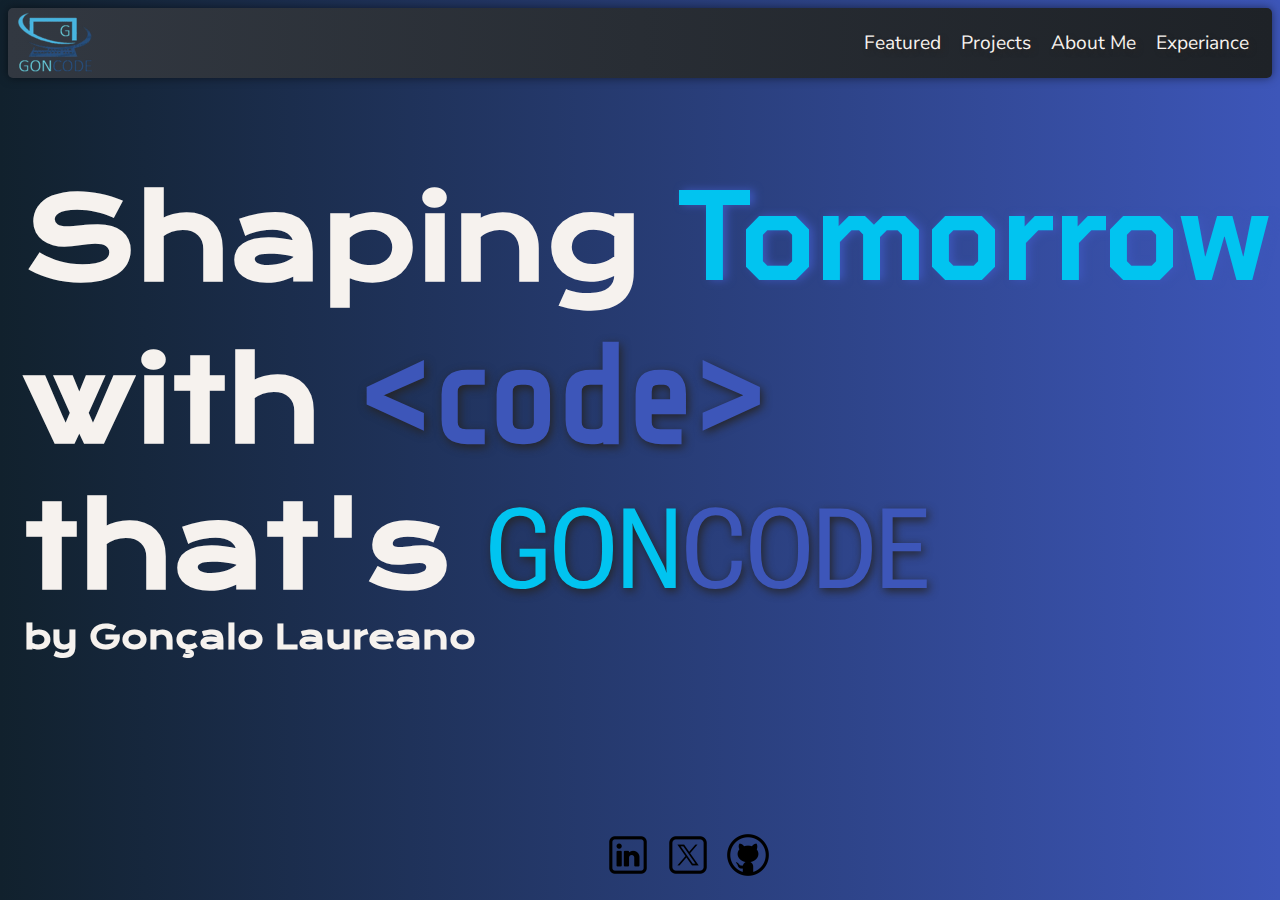
<file: index.html>
<!DOCTYPE html>
<html lang="en" class="backgroundmain">
<head>
    <meta charset="UTF-8">
    <meta name="viewport" content="width=device-width, initial-scale=1.0">
    <link rel="stylesheet" href="./css/main.css">
    <title>Main</title>
</head>
<body>
<header>
  <div class="container">
    <div class="navbar">
      <h2><img src="./images/Logo.png" alt="Error" class="logo"></h2>
        <ul class="menu">
          <li><a rel="stylesheet" href="https://gllp2.github.io/goncalolaureano/featured.html">Featured</a></li>
          <li><a rel="stylesheet" href="https://gllp2.github.io/goncalolaureano/projects.html">Projects</a></li>
          <li><a rel="stylesheet" href="https://gllp2.github.io/goncalolaureano/aboutme.html">About Me</a></li>
          <li><a rel="stylesheet" href="https://gllp2.github.io/goncalolaureano/workeducation.html">Experiance</a></li>
        </ul>
    </div>
  </div>
</header>
<main>
  <div class="wholeslogan">
  <h1 class="slogan"><span>Shaping <span class="tomrow">Tomorrow</span> <br>with <span class="code">&lt;code&gt;</span><br>that's <span class="gontext">GON</span><span class="codegon">CODE</span><br><span class="by">by Gonçalo Laureano</span></h1></span>
  </div>
  </main>
<footer>
  <ul class="socials">
    <li class="bullets"><a href="https://www.linkedin.com/in/gon%C3%A7alo-laureano-a8b747340/" target="_blank"><img src="./images/in.png" alt="linkedinerror" class="linkedin"></a></li <li class="bullets"><a href="https://x.com/Gllp2XD" target="_blank"><img src="./images/x.png" alt="xerror" class="x"></a></li>
    <li class="bullets"><a href="https://github.com/Gllp2" target="_blank"><img src="./images/git.png" alt="githuberror" class="github"></a></li>
  </ul>
</footer>
</body>
</html>
</file>
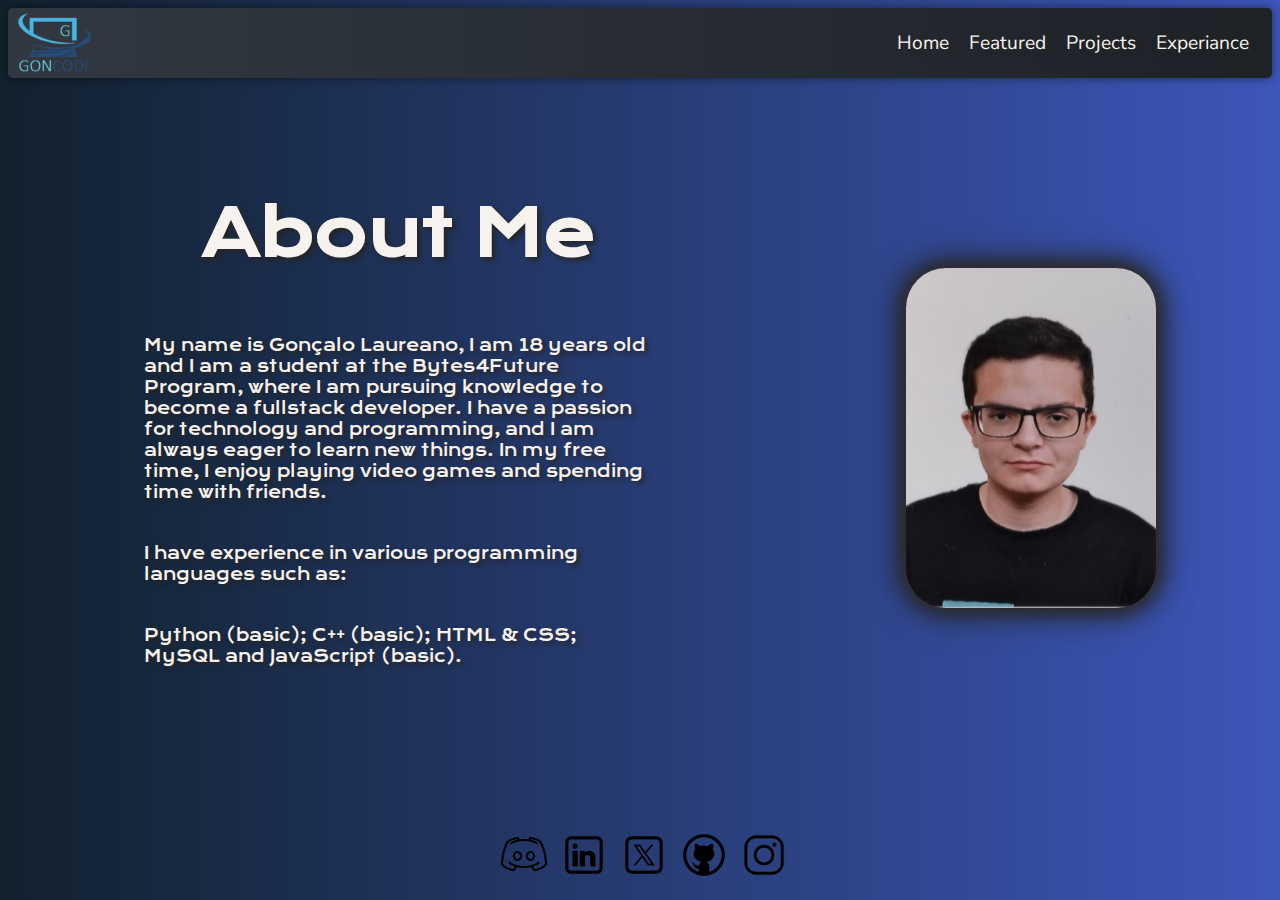
<file: aboutme.html>
<!DOCTYPE html>
<html lang="en" class="backgroundmain">
<head>
    <meta charset="UTF-8">
    <meta name="viewport" content="width=device-width, initial-scale=1.0">
    <link rel="stylesheet" href="./css/aboutme.css">
    <title>Main</title>
</head>
<body>
<header>
  <div class="container">
    <div class="navbar">
      <h2><img src="./images/Logo.png" alt="Error" class="logo"></h2>
        <ul class="menu">
          <li><a rel="stylesheet" href="https://gllp2.github.io/goncalolaureano/index.html">Home</a></li>
          <li><a rel="stylesheet" href="https://gllp2.github.io/goncalolaureano/featured.html">Featured</a></li>
          <li><a rel="stylesheet" href="https://gllp2.github.io/goncalolaureano/projects.html">Projects</a></li>
          <li><a rel="stylesheet" href="https://gllp2.github.io/goncalolaureano/workeducation.html">Experiance</a></li>
        </ul>
    </div>
  </div>
</header>
<main>
  <section class="about">
    <div class="me">
        <h1 class="aboutme">About Me</h1>
        <p class="pabt">My name is Gonçalo Laureano, I am 18 years old and I am a student at the Bytes4Future Program, where I am pursuing knowledge to become a fullstack developer. I have a passion for technology and programming, and I am always eager to learn new things. In my free time, I enjoy playing video games and spending time with friends.</p>
        <p class="pabt">I have experience in various programming languages such as:</p>
        <p class="pabt">Python (basic); C++ (basic); HTML & CSS; MySQL and JavaScript (basic).</p>
        <p class="pabt"><!--I am currently looking for internship opportunities to further enhance my skills and gain real-world experience in the tech industry.--></p>
    </div>
    <div class="imgcontainer">
      <img src="./images/me.png" alt="error" class="img">
      </div>

  </section>
  </main>
<footer>
  <ul class="socials">
    <li class="bullets"><a href="https://discordapp.com/users/831517204637548544" target="_blank"><img src="./images/disc.png" alt="discorderror" class="discord"></a></li>
    <li class="bullets"><a href="https://www.linkedin.com/in/gon%C3%A7alo-laureano-a8b747340/" target="_blank"><img src="./images/in.png" alt="linkedinerror" class="linkedin"></a></li>
    <li class="bullets"><a href="https://x.com/Gllp2XD" target="_blank"><img src="./images/x.png" alt="xerror" class="x"></a></li>
    <li class="bullets"><a href="https://github.com/Gllp2" target="_blank"><img src="./images/git.png" alt="githuberror" class="github"></a></li>
    <li class="bullets"><a href="https://www.instagram.com/gon_laureano/" target="_blank"><img src="./images/ig.png" alt="igerror" class="instagram"></a></li>
  </ul>
</footer>
</body>
</html>
</file>
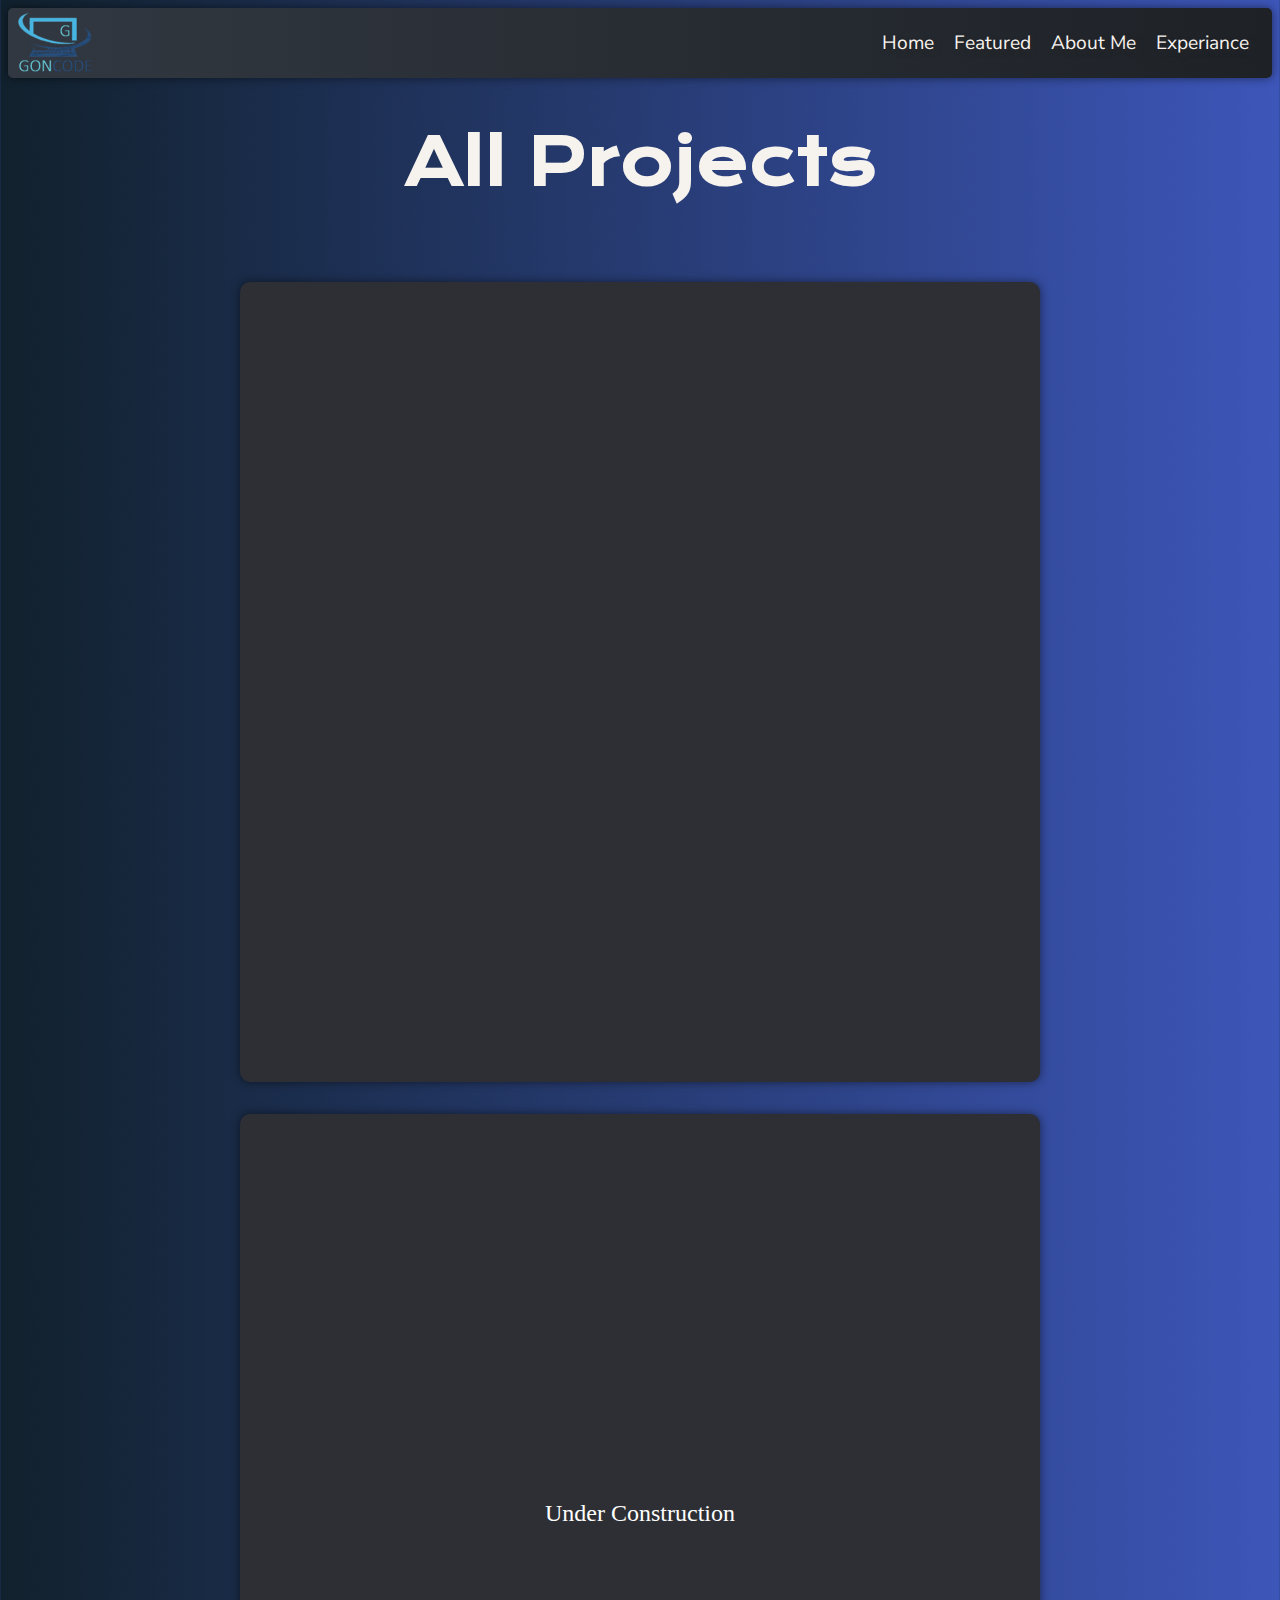
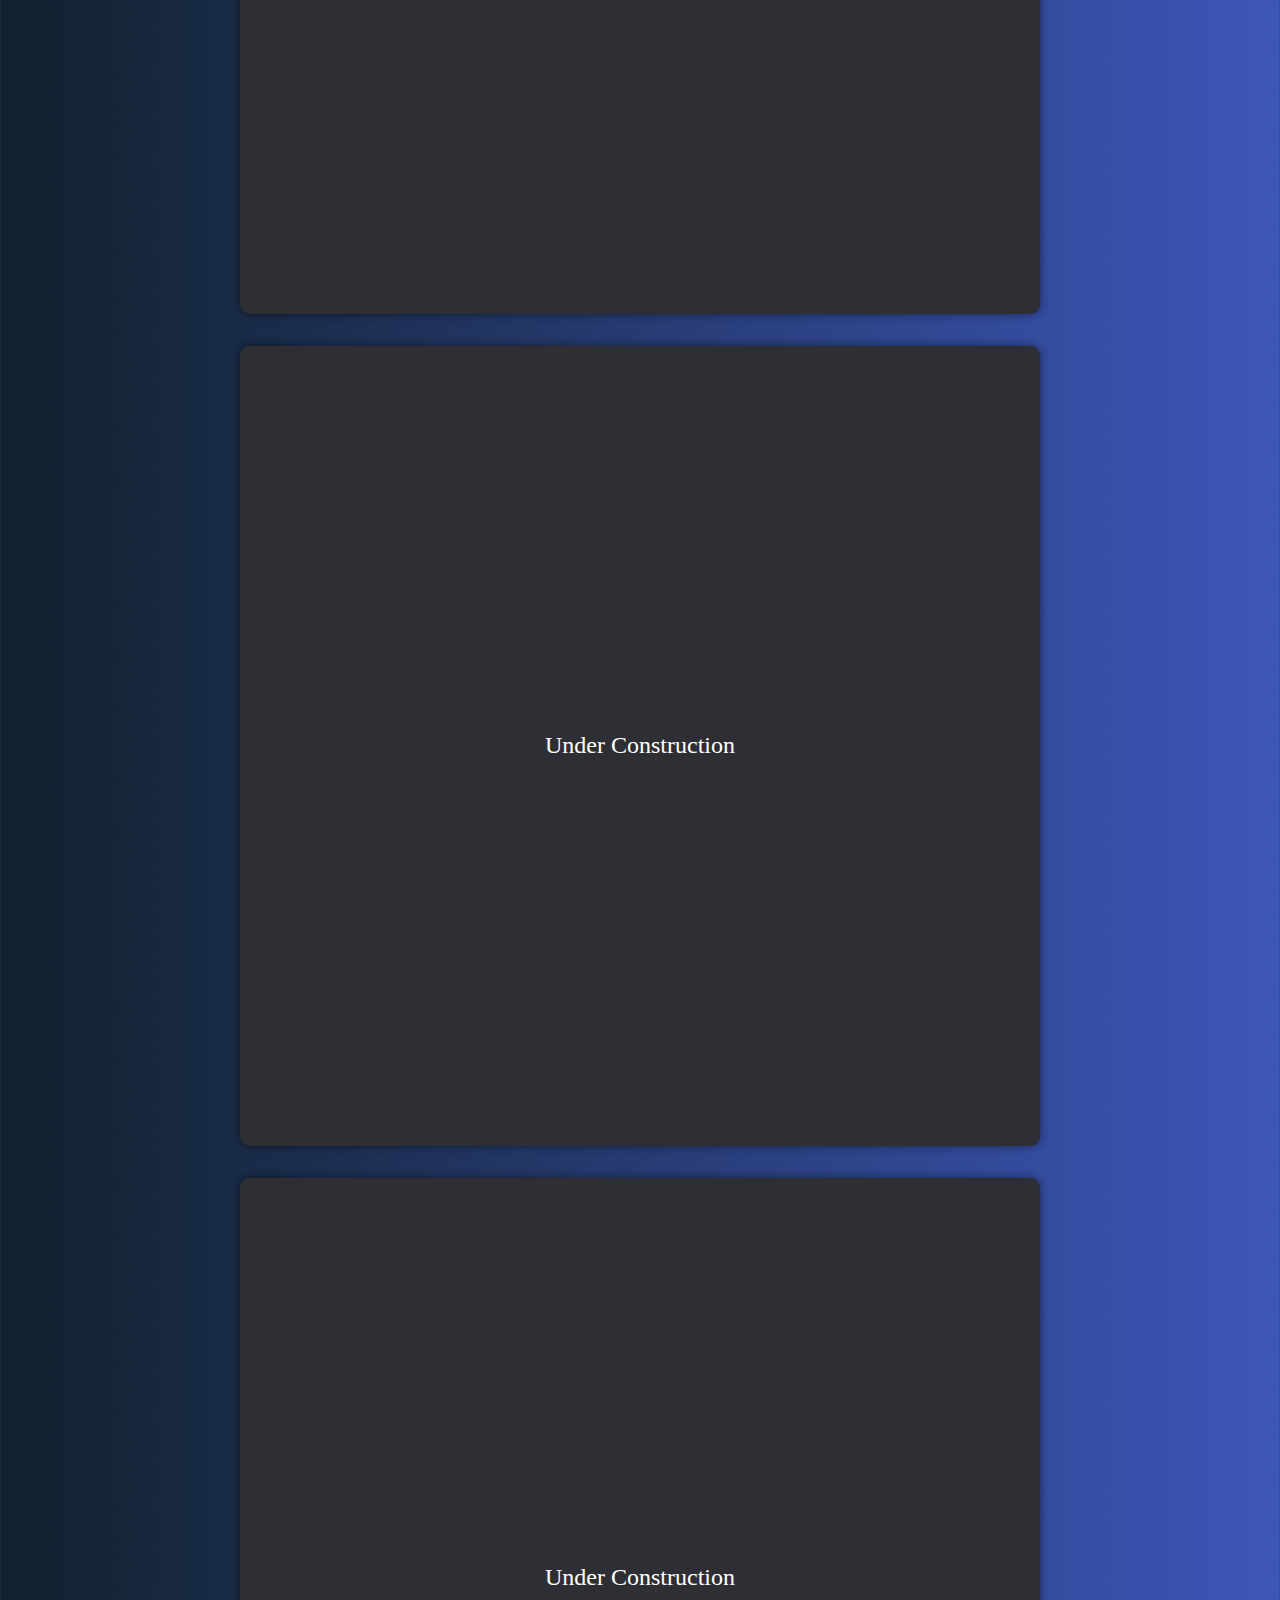
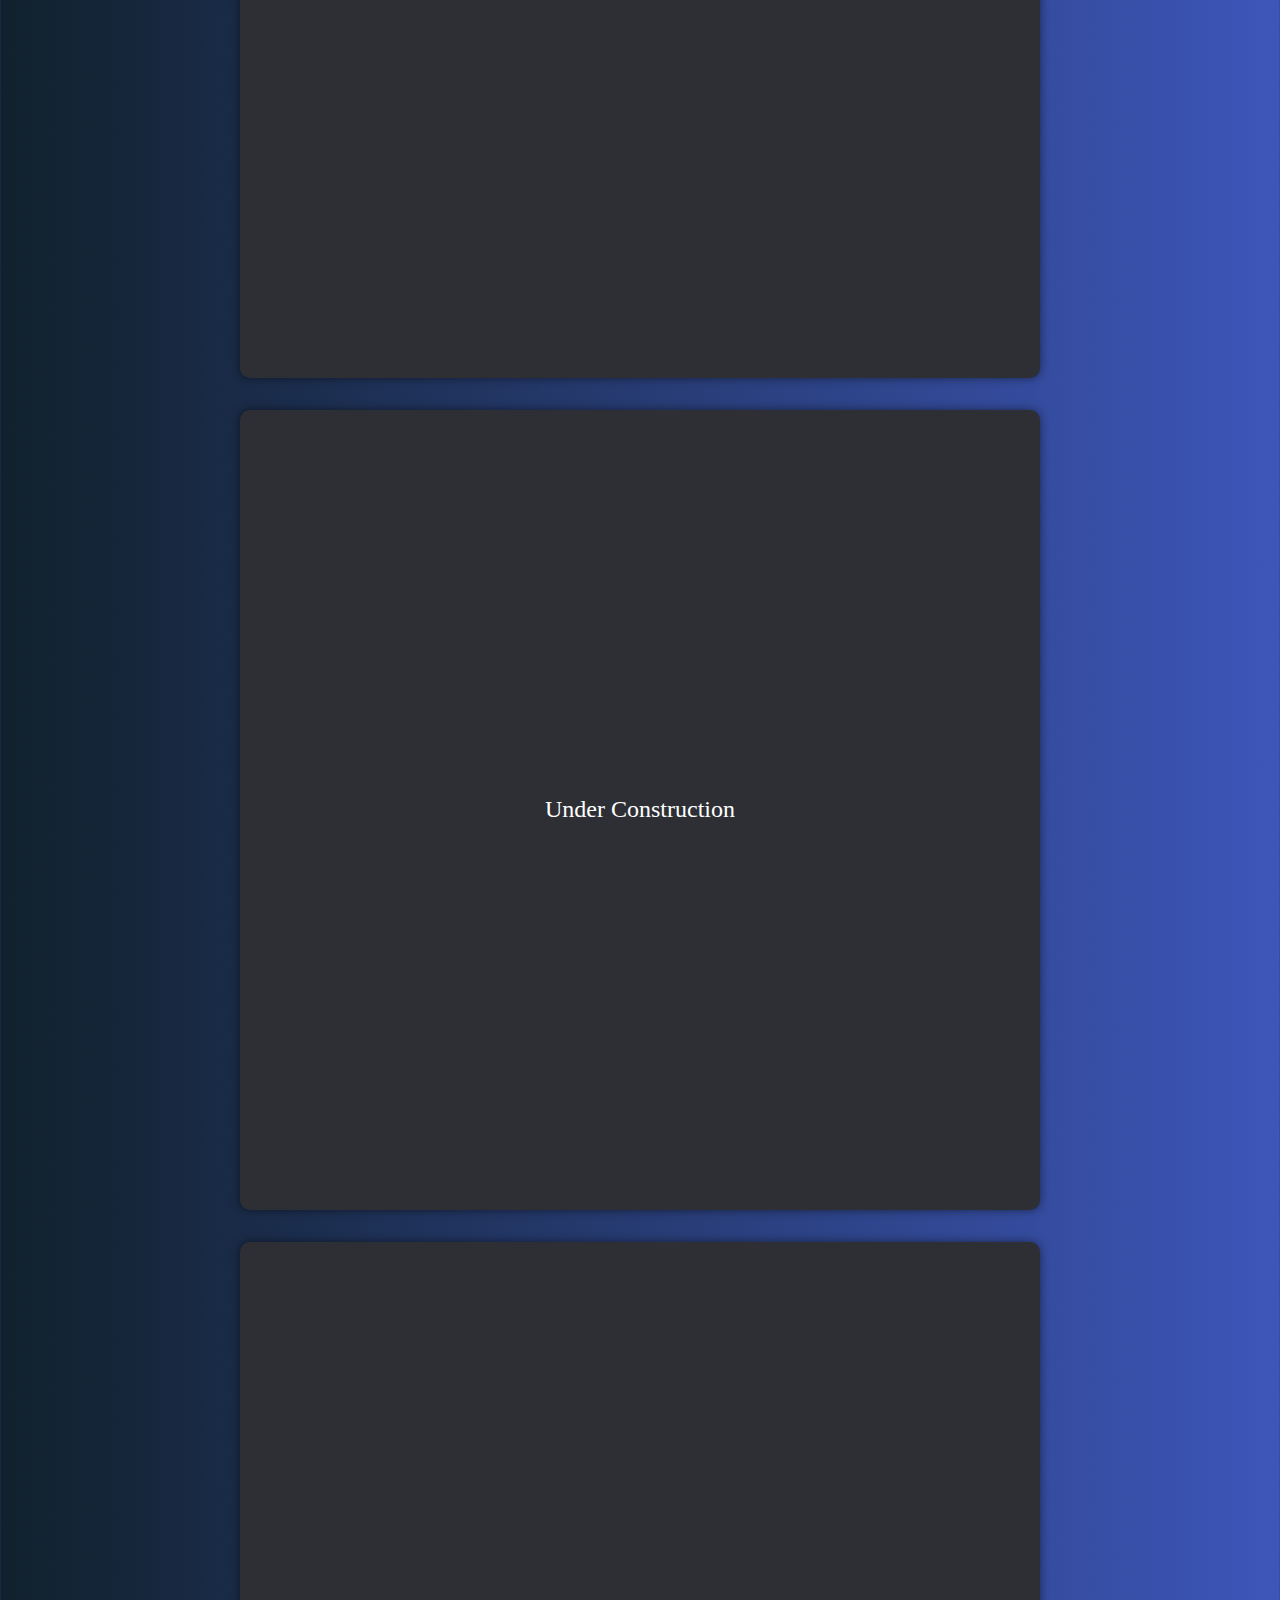
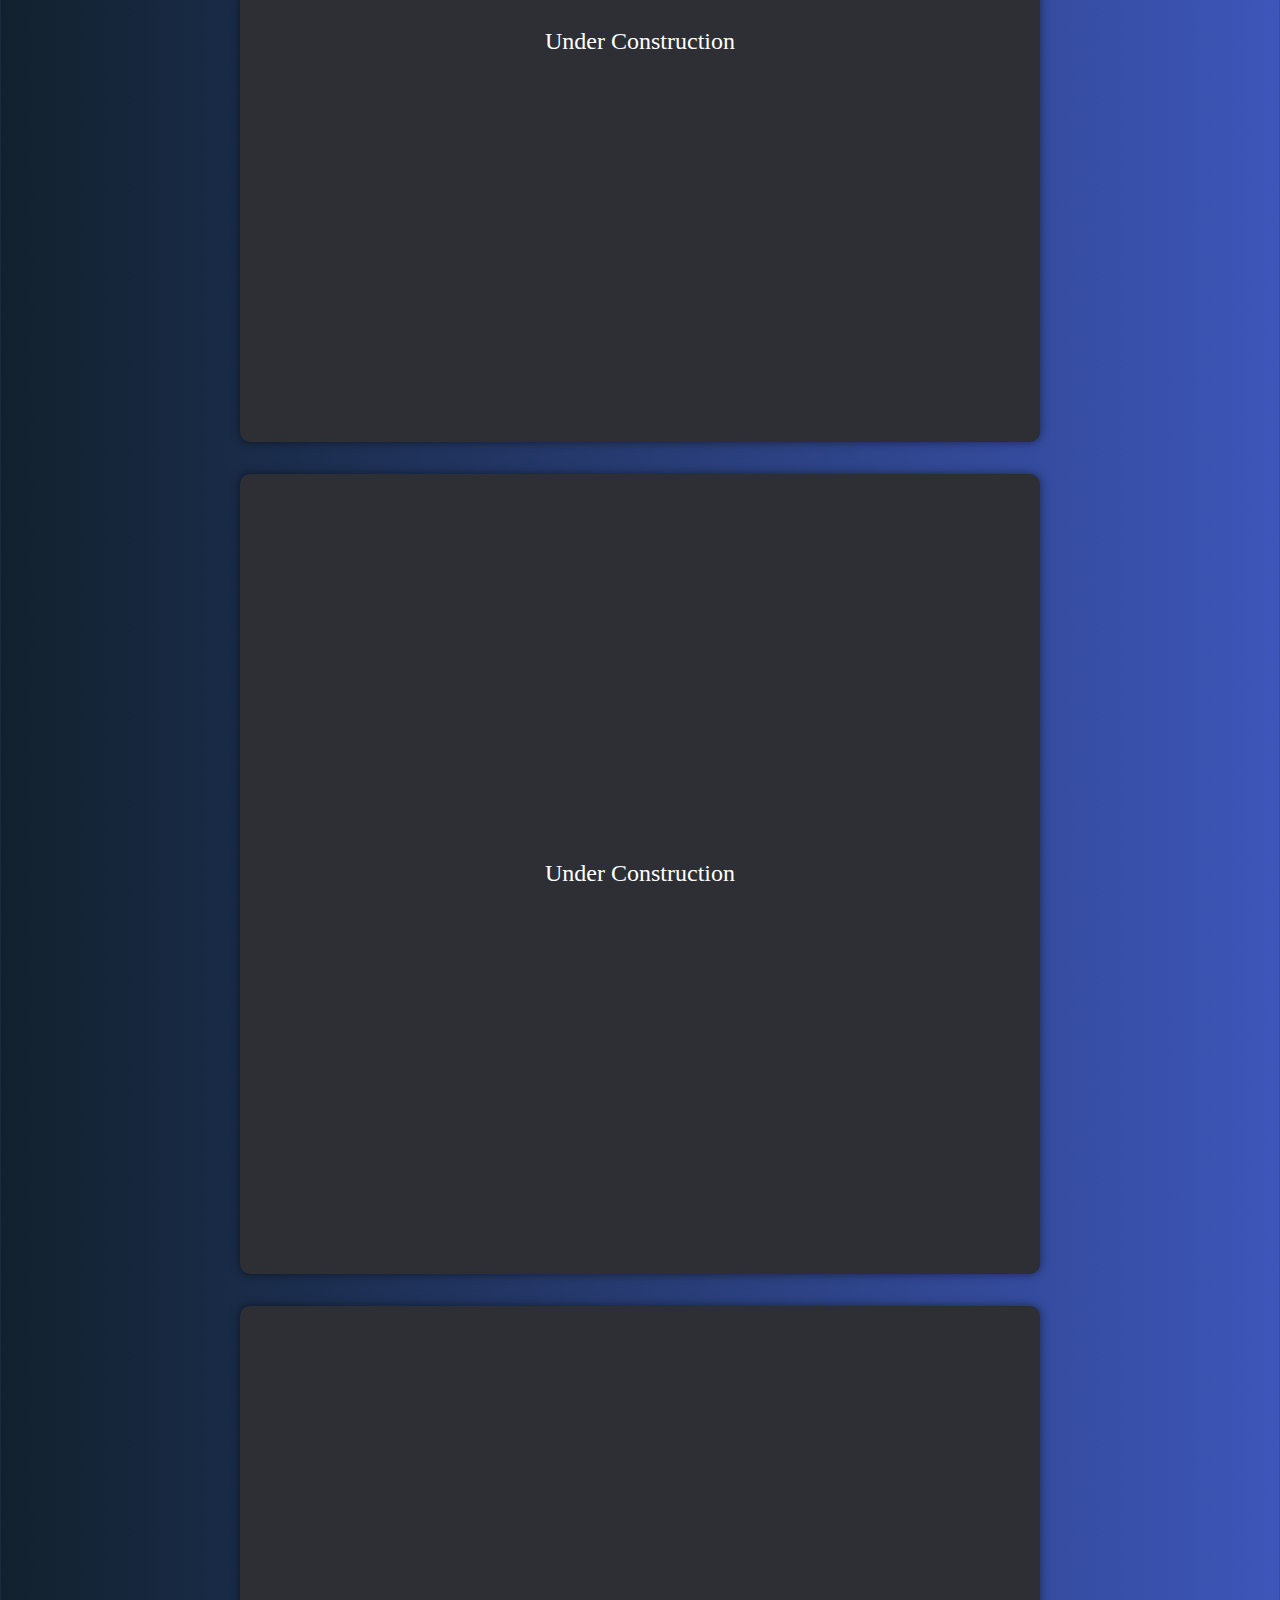
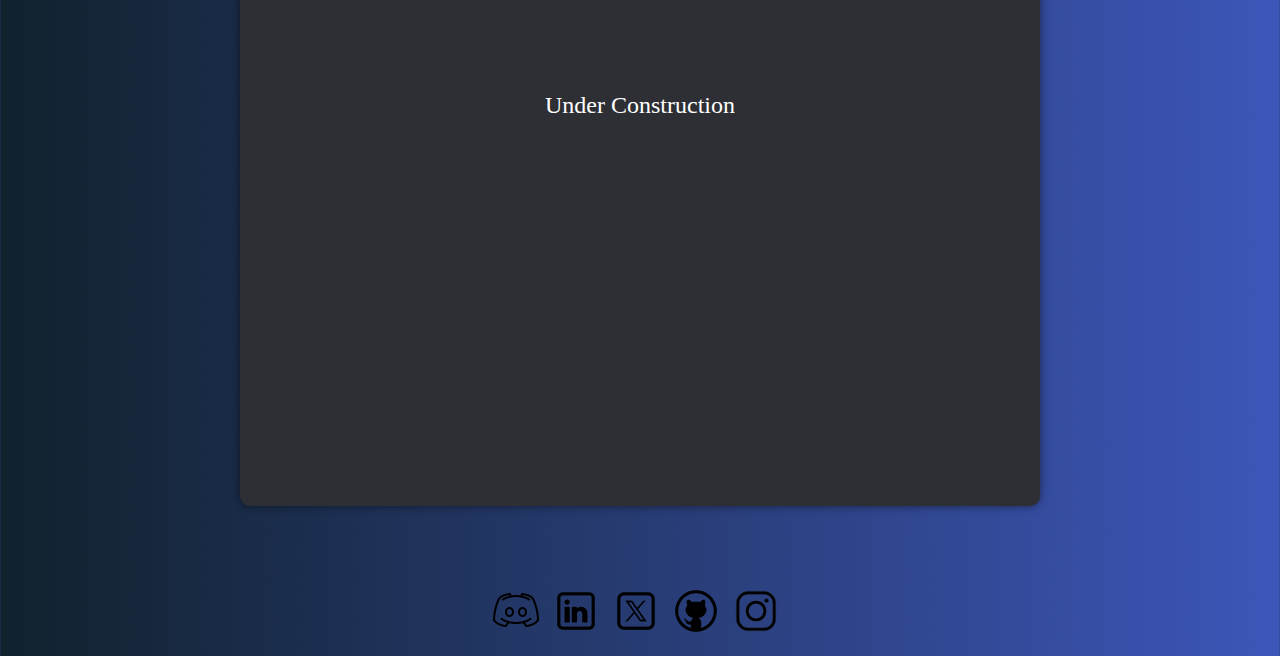
<file: projects.html>
<!DOCTYPE html>
<html lang="en" class="backgroundmain">
<head>
    <meta charset="UTF-8">
    <meta name="viewport" content="width=device-width, initial-scale=1.0">
    <link rel="stylesheet" href="./css/projects.css">
    <title>Projects</title>
</head>
<body>
<header>
  <div class="container">
    <div class="navbar">
      <h2><img src="./images/Logo.png" alt="Error" class="logo"></h2>
        <ul class="menu">
          <li><a rel="stylesheet" href="https://gllp2.github.io/goncalolaureano/index.html">Home</a></li>
          <li><a rel="stylesheet" href="https://gllp2.github.io/goncalolaureano/featured.html">Featured</a></li>
          <li><a rel="stylesheet" href="https://gllp2.github.io/goncalolaureano/aboutme.html">About Me</a></li>
          <li><a rel="stylesheet" href="https://gllp2.github.io/goncalolaureano/workeducation.html">Experiance</a></li>
        </ul>
    </div>
  </div>
</header>
  <main>
    <h1 class="title">All Projects</h1>
        <article>
            <section class="iframes">
              <div class="boxiframe"><iframe src="https://gllp2.github.io/pap/language.html" class="iframeone" ></iframe></div>
                <div class="boxiframe">Under Construction</div>
                <div class="boxiframe">Under Construction</div>
                <div class="boxiframe">Under Construction</div>
                <div class="boxiframe">Under Construction</div>
                <div class="boxiframe">Under Construction</div>
                <div class="boxiframe">Under Construction</div>
                <div class="boxiframe">Under Construction</div>
              </section>
        </article>
  </main>
<footer>
  <ul class="socials">
    <li class="bullets"><a href="https://discordapp.com/users/831517204637548544" target="_blank"><img src="./images/disc.png" alt="discorderror" class="discord"></a></li>
    <li class="bullets"><a href="https://www.linkedin.com/in/gon%C3%A7alo-laureano-a8b747340/" target="_blank"><img src="./images/in.png" alt="linkedinerror" class="linkedin"></a></li>
    <li class="bullets"><a href="https://x.com/Gllp2XD" target="_blank"><img src="./images/x.png" alt="xerror" class="x"></a></li>
    <li class="bullets"><a href="https://github.com/Gllp2" target="_blank"><img src="./images/git.png" alt="githuberror" class="github"></a></li>
    <li class="bullets"><a href="https://www.instagram.com/gon_laureano/" target="_blank"><img src="./images/ig.png" alt="igerror" class="instagram"></a></li>
  </ul>
</footer>
</body>
</html>
</file>
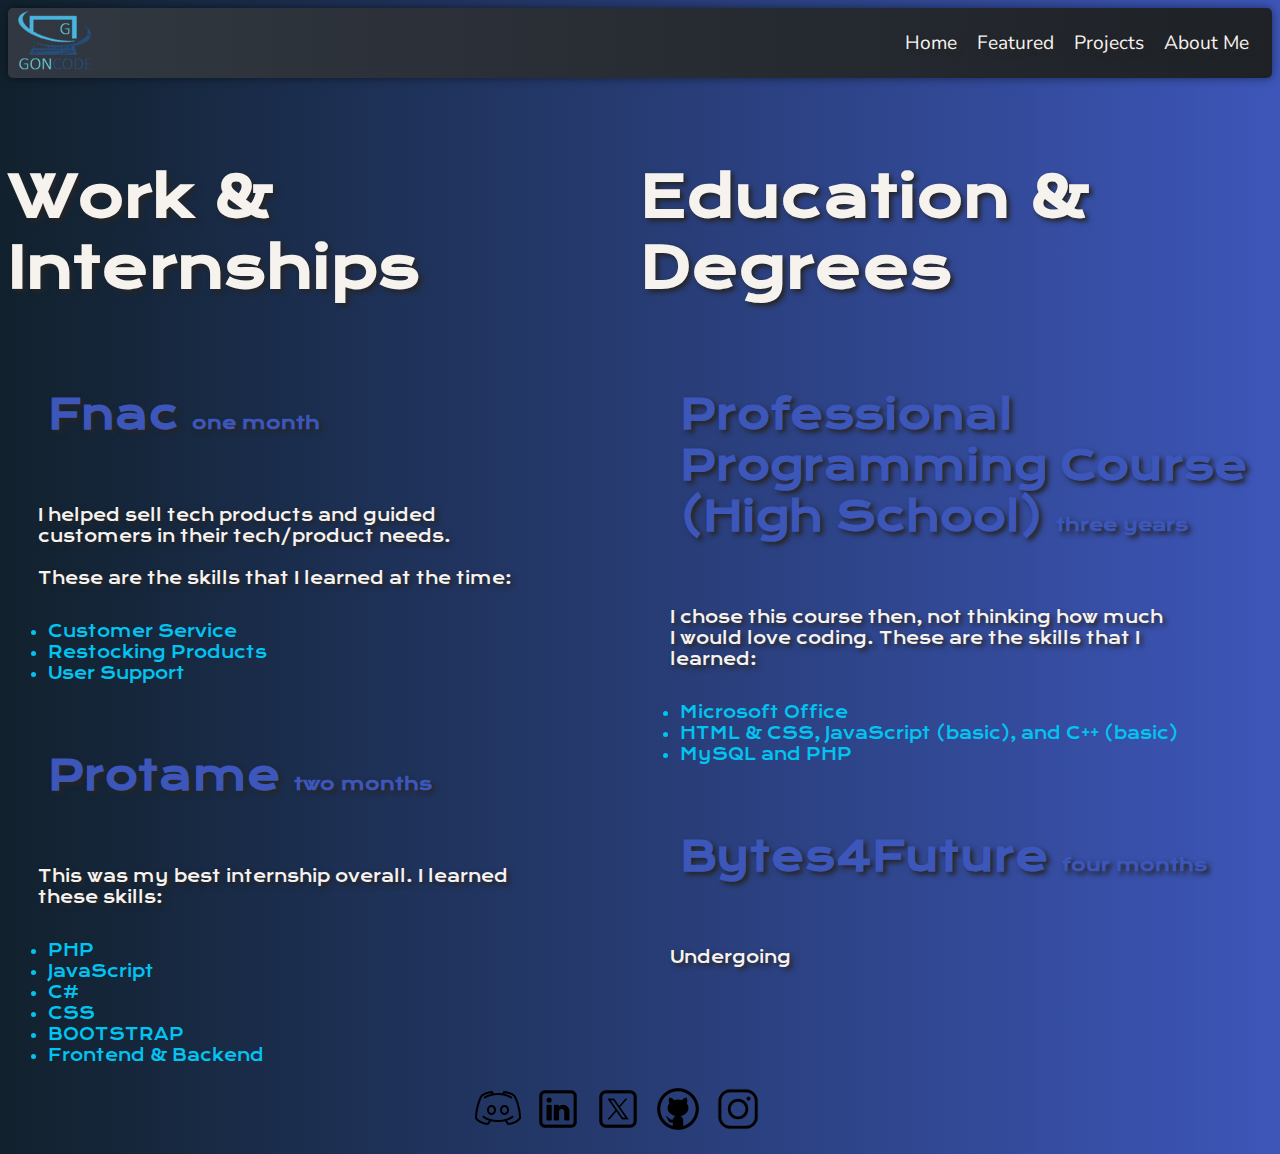
<file: workeducation.html>
<!DOCTYPE html>
<html lang="en" class="backgroundmain">
<head>
    <meta charset="UTF-8">
    <meta name="viewport" content="width=device-width, initial-scale=1.0">
    <link rel="stylesheet" href="./css/workeducation.css">
    <title>Experiance</title>
</head>
<body>
<header>
  <div class="container">
    <div class="navbar">
      <h2><img src="./images/Logo.png" alt="Error" class="logo"></h2>
        <ul>
          <li><a rel="stylesheet" href="https://gllp2.github.io/goncalolaureano/index.html">Home</a></li>
          <li><a rel="stylesheet" href="https://gllp2.github.io/goncalolaureano/featured.html">Featured</a></li>
          <li><a rel="stylesheet" href="https://gllp2.github.io/goncalolaureano/projects.html">Projects</a></li>
          <li><a rel="stylesheet" href="https://gllp2.github.io/goncalolaureano/aboutme.html">About Me</a></li>
        </ul>
    </div>
  </div>
</header>
  <main>


  <section class="xp">
    <div class="left">
      <h1>Work & Internships</h1>
      <ul>
      <li><h2><span>Fnac <span class="dates">one month</span></span></h2></li>
      </ul>
      <p>I helped sell tech products and guided customers in their tech/product needs. <br><br> These are the skills that I learned at the time:</p>
      <ul>
        <li class="skills">Customer Service</li>
        <li class="skills">Restocking Products</li>
        <li class="skills">User Support</li>
      </ul>
      <ul>
      <li><h2><span>Protame <span class="dates">two months</span></span></h2></li>
        </ul>
        <p>This was my best internship overall. I learned these skills:</p>
        <ul>
          <li class="skills">PHP</li>
          <li class="skills">JavaScript</li>
          <li class="skills">C#</li>
          <li class="skills">CSS</li>
          <li class="skills">BOOTSTRAP</li>
          <li class="skills">Frontend & Backend</li>
        </ul>
    </div>
    <div class="right">
      <h1>Education & Degrees</h1>
      <ul>
      <li><h2><span>Professional Programming Course (High School) <span class="dates">three years</span></span></h2></li>
      </ul>
      <p>I chose this course then, not thinking how much I would love coding. These are the skills that I learned:</p>
      <ul>
        <li class="skills">Microsoft Office</li>
        <li class="skills">HTML & CSS, JavaScript (basic), and C++ (basic)</li>
        <li class="skills">MySQL and PHP</li>
      </ul>
      <ul>
      <li><h2><span>Bytes4Future <span class="dates">four months</span></span></h2></li>
      </ul>
      <p>Undergoing</p>
    </div>
  </main>


<footer>
  <ul class="socials">
    <li class="bullets"><a href="https://discordapp.com/users/831517204637548544" target="_blank"><img src="./images/disc.png" alt="discorderror" class="discord"></a></li>
    <li class="bullets"><a href="https://www.linkedin.com/in/gon%C3%A7alo-laureano-a8b747340/" target="_blank"><img src="./images/in.png" alt="linkedinerror" class="linkedin"></a></li>
    <li class="bullets"><a href="https://x.com/Gllp2XD" target="_blank"><img src="./images/x.png" alt="xerror" class="x"></a></li>
    <li class="bullets"><a href="https://github.com/Gllp2" target="_blank"><img src="./images/git.png" alt="githuberror" class="github"></a></li>
    <li class="bullets"><a href="https://www.instagram.com/gon_laureano/" target="_blank"><img src="./images/ig.png" alt="igerror" class="instagram"></a></li>
  </ul>
</footer>
</body>
</html>
</file>
<file: css/main.css>
@import url('https://fonts.googleapis.com/css2?family=Roboto+Flex:opsz,wght@8..144,100..1000&display=swap');
@import url('https://fonts.googleapis.com/css2?family=Chakra+Petch:ital,wght@0,300;0,400;0,500;0,600;0,700;1,300;1,400;1,500;1,600;1,700&display=swap');
@import url('https://fonts.googleapis.com/css2?family=Nunito+Sans:ital,opsz,wght@0,6..12,200..1000;1,6..12,200..1000&display=swap');
@import url('https://fonts.googleapis.com/css2?family=Krona+One&display=swap');
@import url('https://fonts.googleapis.com/css2?family=Share+Tech&display=swap');
:root {
    --background-color: #11212d;
    --header-color: #323841;
    --text-color: #F6f2EE;
    --text-tmr-color: #01C4F0;
    --text-code-color: #3D56B9;
    --hover-color: #Cacbcd;
}


html {
  background-image: linear-gradient(to right,#11212d, #3D56B9);
}

a {
  text-decoration: none;
}

.container {
  background-image: linear-gradient(to right,#323841, #1e2227);
  font-size: 1.2rem;
  font-family: "Nunito Sans", sans-serif;
  height: 70px;
  box-shadow: 0 0 10px rgba(0, 0, 0, 0.5);
  border-radius: 5px;
}

.navbar {
  display: flex;
  align-items: center;
  height: 100%;
  width: 99%;
}

.logo {
  margin-top: 6px;
  margin-left: 10px;
}

.navbar ul {
  display: flex;
  color: var(--text-color);
}

.container .navbar {
  justify-content: space-between;
}

.navbar ul li {
  list-style-type: none;
}

.container .navbar ul li {
  margin:10px;
}

.navbar a {
  color: var(--text-color);
  text-shadow: 3px 3px 5px #262525;
}

.navbar a:hover {
  color: var(--hover-color);
}

.slogan {
    font-family: "Krona One", sans-serif;
    font-size: 7rem;
    color: var(--text-color);
    display: flex;
    justify-content:left;
    align-items:center;
    margin-left: 1rem;
}
.tomrow {
    font-family: "Chakra Petch", sans-serif;
    font-size: 8rem;
    color: var(--text-tmr-color);
    text-shadow: #3D56B9 4px 0 8px;
}

.code {
    font-family: "Share Tech", sans-serif;
    font-size: 8.7rem;
    color: var(--text-code-color);
    text-shadow: 2px 3px 10px #262525;
}

.gontext {
  color: var(--text-tmr-color);
  font-family: "Roboto Flex", sans-serif;
  font-weight: 500;
  text-shadow: 2px 3px 10px #262525;
}

.codegon {
  color: var(--text-code-color);
  font-family: "Roboto Flex", sans-serif;
  font-weight: 500;
  text-shadow: 2px 3px 10px #262525;
}

.by {
  color: var(--text-color);
  font-family: "krona One", sans-serif;
  font-size: 2rem;
  position: fixed;
}

.wholeslogan {
  display: flex;
  flex-direction: column;
  align-items: flex-start; 
}

footer .socials{
  display: flex;
  width: 100%;
  justify-content: center;
  position: fixed;
  justify-content: center;
  bottom: 0;
}

.discord {
  width: 50px;
  margin-right: 5px;
  margin-left: 5px;
}

.linkedin {
  width: 50px;
  margin-right: 5px;
  margin-left: 5px;
}

.x {
  width: 50px;
  margin-right: 5px;
  margin-left: 5px;
}

.github {
  width: 50px;
  margin-right: 5px;
  margin-left: 5px;
}

.instagram {
  width: 50px;
  margin-right: 94px;
  margin-left: 5px;
}

.bullets {
  list-style-type: none;
}

@media screen and (max-width: 720px) and (max-height: 1280px) {

  .container {
    font-size: 10px;
    height: 60px;
  }

  .logo {
    margin-top: 1px;
    width: 60px;
    margin-left: 10px;
  }

  .menu {
    margin-right: 1px;
  }

  .slogan {
    font-size: 3rem;
    margin-left: 0.5rem;
    text-align: center;
  }

  .tomrow {
    font-size: 4rem;
    text-align: center;
  }

  .code {
    font-size: 4rem;
    text-align: center;
  }

  .wholeslogan {
    margin: 2rem auto 0 auto;
    width: 90%;
    text-align: center;
    display: flex;
    flex-direction: column;
    align-items: center;
    height:auto;
  }

  .by {
    color: var(--text-color);
    font-family: "krona One", sans-serif;
    font-size: 10px;
    position:static;
  }

  footer .socials{
    display: flex;
    width: 100%;
    justify-content: center;
    position: fixed;
    justify-content: center;
    bottom: 0;
    position: relative;
  }

  .discord {
    width: 50px;
    margin-right: 5px;
    margin-left: 5px;
  }
  
  .linkedin {
    width: 50px;
    margin-right: 5px;
    margin-left: 5px;
  }
  
  .x {
    width: 50px;
    margin-right: 5px;
    margin-left: 5px;
  }
  
  .github {
    width: 50px;
    margin-right: 5px;
    margin-left: 5px;
  }
  
  .instagram {
    width: 50px;
    margin-right: 94px;
    margin-left: 5px;
  }

  .bullets {
    list-style-type: none;
  }
}
</file>
<file: css/aboutme.css>
@import url('https://fonts.googleapis.com/css2?family=Nunito+Sans:ital,opsz,wght@0,6..12,200..1000;1,6..12,200..1000&display=swap');
@import url('https://fonts.googleapis.com/css2?family=Krona+One&display=swap');
:root {
    --background-color: #11212d;
    --header-color: #323841;
    --text-color: #F6f2EE;
    --hover-color: #Cacbcd;
}


html {
  background-image: linear-gradient(to right,#11212d, #3D56B9);
}

a {
  text-decoration: none;
}

.container {
  background-image: linear-gradient(to right,#323841, #1e2227);
  font-size: 1.2rem;
  font-family: "Nunito Sans", sans-serif;
  height: 70px;
  box-shadow: 0 0 10px rgba(0, 0, 0, 0.5);
  border-radius: 5px;
  position:relative;
}

.navbar {
  display: flex;
  align-items: center;
  height: 100%;
  width: 99%;
}

.logo {
  margin-top: 6px;
  margin-left: 10px;
}

.navbar ul {
  display: flex;
  color: var(--text-color);
}

.container .navbar {
  justify-content: space-between;
}

.navbar ul li {
  list-style-type: none;
}

.container .navbar ul li {
  margin:10px;
}

.navbar a {
  color: var(--text-color);
  text-shadow: 3px 3px 5px #262525;
}

.navbar a:hover {
  color: var(--hover-color);
}

.title {
    display: flex;
    justify-content: center;
    font-family: "Krona One", sans-serif;
    color : var(--text-color);
    font-size: 4rem;
}

.about {
  display: flex;
  justify-content: space-around;
  align-items: center;
  height: 80vh;
}

.imgcontainer {
  display: flex;
  justify-content: center;
  align-items: center;
  flex-direction: column;
}


.imgcontainer .img {
  width: 250px;
  height: 340px;
  border-radius: 40px;
  display: flex;
  justify-content: center;
  filter: drop-shadow(0 0 5px #333333) drop-shadow(0 0 10px #262525) drop-shadow(0 0 15px #262525);
}


.me {
  display: flex;
  flex-direction: column;
  justify-content: center;
  color: var(--text-color);
  font-family: krona One, sans-serif;
  width: 550px;
  height: 380px;
}

.me .aboutme {
  display: flex;
  justify-content: center;
  text-shadow: 3px 3px 5px #262525;

}

.aboutme {
  display: flex;
  font-size: 4rem;
}

.pabt {
  margin:20px;
  font-size: 1rem;
  text-shadow: 3px 3px 5px #262525;
}

footer .socials{
  display: flex;
  width: 100%;
  justify-content: center;
  position: fixed;
  justify-content: center;
  bottom: 0;
}

.discord {
  width: 50px;
  margin-right: 5px;
  margin-left: 5px;
}

.linkedin {
  width: 50px;
  margin-right: 5px;
  margin-left: 5px;
}

.x {
  width: 50px;
  margin-right: 5px;
  margin-left: 5px;
}

.github {
  width: 50px;
  margin-right: 5px;
  margin-left: 5px;
}

.instagram {
  width: 50px;
  margin-right: 94px;
  margin-left: 5px;
}

.bullets {
  list-style-type: none;
}

@media screen and (max-width: 720px) and (max-height: 1280px) {
  
  .container {
    font-size: 10px;
    height: 60px;
  }

  .logo {
    margin-top: 1px;
    width: 60px;
    margin-left: 10px;
  }

  .menu {
    margin-right: 10px;
  }

  .about {
    display: flex;
    justify-content: space-around;
    align-items: center;
    flex-direction: column;
    height: 110vh;
    margin-top: 20px;
  }
  
  .imgcontainer {
    display: flex;
    justify-content: center;
    align-items: center;
    width: 250px;
    height: 380px;
  }
  
  
  .imgcontainer .img {
    width: 180px;
    height: 250px;
    border-radius: 40px;
    display: flex;
    justify-content: center;
  }
  
  
  .me {
    display: flex;
    flex-direction: column;
    justify-content: center;
    color: var(--text-color);
    font-family: krona One, sans-serif;
    width: 250px;
    height: auto;
  }
  
  .me .aboutme {
    display: flex;
    justify-content: center;
  
  }
  
  .aboutme {
    display: flex;
    font-size: 2rem;
  }
  
  .pabt {
    margin:20px;
    font-size: 10px;
  }

  footer .socials {
    padding-bottom: 0.5rem;
    position: relative;
  }

  .discord {
    width: 50px;
    margin-right: 5px;
    margin-left: 5px;
  }
  
  .linkedin {
    width: 50px;
    margin-right: 5px;
    margin-left: 5px;
  }
  
  .x {
    width: 50px;
    margin-right: 5px;
    margin-left: 5px;
  }
  
  .github {
    width: 50px;
    margin-right: 5px;
    margin-left: 5px;
  }
  
  .instagram {
    width: 50px;
    margin-right: 94px;
    margin-left: 5px;
  }
  
  .bullets {
    list-style-type: none;
  }
}
</file>
<file: css/projects.css>
@import url('https://fonts.googleapis.com/css2?family=Nunito+Sans:ital,opsz,wght@0,6..12,200..1000;1,6..12,200..1000&display=swap');
@import url('https://fonts.googleapis.com/css2?family=Krona+One&display=swap');
:root {
    --background-color: #11212d;
    --header-color: #323841;
    --text-color: #F6f2EE;
    --hover-color: #Cacbcd;
}


html {
  background-image: linear-gradient(to right,#11212d, #3D56B9);
}

a {
  text-decoration: none;
}

.container {
  background-image: linear-gradient(to right,#323841, #1e2227);
  font-size: 1.2rem;
  font-family: "Nunito Sans", sans-serif;
  height: 70px;
  box-shadow: 0 0 10px rgba(0, 0, 0, 0.5);
  border-radius: 5px;
  position:relative;
}

.navbar {
  display: flex;
  align-items: center;
  height: 100%;
  width: 99%;
}

.logo {
  margin-top: 6px;
  margin-left: 10px;
}

.navbar ul {
  display: flex;
  color: var(--text-color);
}

.container .navbar {
  justify-content: space-between;
}

.navbar ul li {
  list-style-type: none;
}

.container .navbar ul li {
  margin:10px;
}

.navbar a {
  color: var(--text-color);
  text-shadow: 3px 3px 5px #262525;
}

.navbar a:hover {
  color: var(--hover-color);
}

.title {
  display: flex;
  justify-content: center;
  font-family: "Krona One", sans-serif;
  color : var(--text-color);
  font-size: 4rem;
}

.iframes {
  display: flex;
  flex-wrap: wrap;
  gap: 2rem;
  justify-content: center;
  max-width: 1300px;
  margin: 5rem auto;
}

.iframeone {
  width: 50rem;
  height: 50rem; 
  border: none; 
  border-radius: 10px;
}

.boxiframe { 
  width: 50rem;
    height: 50rem;
    background-color: #2d2f34;
    display: flex;
    justify-content: center;
    align-items: center;
    color: white;
    font-size: 1.5rem;
    border-radius: 10px;
    box-shadow: 0 0 10px rgba(0,0,0,0.5);
}

footer .socials{
  display: flex;
  width: 100%;
  justify-content: center;
  position:relative;
  justify-content: center;
  bottom: 0;
}

.discord {
  width: 50px;
  margin-right: 5px;
  margin-left: 5px;
}

.linkedin {
  width: 50px;
  margin-right: 5px;
  margin-left: 5px;
}

.x {
  width: 50px;
  margin-right: 5px;
  margin-left: 5px;
}

.github {
  width: 50px;
  margin-right: 5px;
  margin-left: 5px;
}

.instagram {
  width: 50px;
  margin-right: 94px;
  margin-left: 5px;
}

.bullets {
  list-style-type: none;
}

@media screen and (max-width: 720px) and (max-height: 1280px) {
  
  .container {
    font-size: 10px;
    height: 60px;
  }

  .logo {
    margin-top: 1px;
    width: 60px;
    margin-left: 10px;
  }

  .menu {
    margin-right: 1px;
  }

  .title {
    display: flex;
    justify-content: center;
    font-family: "Krona One", sans-serif;
    color : var(--text-color);
    font-size: 2rem;
  }

  .iframes {
    display: flex;
    justify-content: center;
    align-items: center;
    gap: 1rem;
    margin: 5rem auto;
    flex-wrap: wrap;
  }

  .boxiframe {
    flex: 0 0 50%; 
  }

  .iframeone {
    width: 100%;
    height: 100%; 
    border: none; 
    border-radius: 10px;
  }

  

  footer .socials {
    padding-bottom: 0.5rem;
    justify-content: center;
  }

  .discord {
    width: 50px;
    margin-right: 5px;
    margin-left: 5px;
  }
  
  .linkedin {
    width: 50px;
    margin-right: 5px;
    margin-left: 5px;
  }
  
  .x {
    width: 50px;
    margin-right: 5px;
    margin-left: 5px;
  }
  
  .github {
    width: 50px;
    margin-right: 5px;
    margin-left: 5px;
  }
  
  .instagram {
    width: 50px;
    margin-right: 94px;
    margin-left: 5px;
  }
  
  .bullets {
    list-style-type: none;
  }
}
</file>
<file: css/workeducation.css>
@import url('https://fonts.googleapis.com/css2?family=Nunito+Sans:ital,opsz,wght@0,6..12,200..1000;1,6..12,200..1000&display=swap');
@import url('https://fonts.googleapis.com/css2?family=Krona+One&display=swap');
:root {
    --background-color: #11212d;
    --header-color: #323841;
    --text-color: #F6f2EE;
    --hover-color: #Cacbcd;
    --text-tmr-color: #01C4F0;
    --text-code-color: #3D56B9;
}


html {
  background-image: linear-gradient(to right,#11212d, #3D56B9);
}

a {
  text-decoration: none;
}

.container {
  background-image: linear-gradient(to right,#323841, #1e2227);
  font-size: 1.2rem;
  font-family: "Nunito Sans", sans-serif;
  height: 70px;
  box-shadow: 0 0 10px rgba(0, 0, 0, 0.5);
  border-radius: 5px;
  position:relative;
}

.navbar {
  display: flex;
  align-items: center;
  height: 100%;
  width: 99%;
}

.logo {
  margin-top: 6px;
  margin-left: 10px;
}

.navbar ul {
  display: flex;
  color: var(--text-color);
}

.container .navbar {
  justify-content: space-between;
}

.navbar ul li {
  list-style-type: none;
}

.container .navbar ul li {
  margin:10px;
}

.navbar a {
  color: var(--text-color);
  text-shadow: 3px 3px 5px #262525;
}

.navbar a:hover {
  color: var(--hover-color);
}

.title {
    display: flex;
    justify-content: center;
    font-family: "Krona One", sans-serif;
    color : var(--text-color);
    font-size: 4rem;
}

.xp {
  display: flex;
  justify-content: space-around;
  align-items: center;
  height: 110vh;
  
}

.left {
  display: flex;
  flex-direction: column;
  color: var(--text-color);
  font-family: krona One, sans-serif;
  width: 700px;
  height: 900px;
}

.right {
  display: flex;
  flex-direction: column;
  color: var(--text-color);
  font-family: krona One, sans-serif;
  width: 700px;
  height: 900px;
}


h1 {
  font-size: 3.5rem;
  text-shadow: 3px 3px 5px #262525;
}

h2 {
  font-size: 2.5rem;
  color: #3D56B9;
  text-shadow: 3px 3px 5px #262525;
}
li {
  list-style-type:none;
}
p{
  display: flex;
  font-size: 10px;
  width: 500px;
  margin-left: 30px;
  font-size: 1rem;
  text-shadow: 3px 3px 5px #262525;
}

.skills{
  list-style-type: disc;
  color: var(--text-tmr-color);
}

.dates{
  font-size: 1.1rem;
  text-shadow: 3px 3px 5px #262525;
}

footer .socials{
  display: flex;
  width: auto;
  justify-content: center;
  position: fixed;
  justify-content: center;
  bottom: 0;
  position: relative;
}

.discord {
  width: 50px;
  margin-right: 5px;
  margin-left: 5px;
}

.linkedin {
  width: 50px;
  margin-right: 5px;
  margin-left: 5px;
}

.x {
  width: 50px;
  margin-right: 5px;
  margin-left: 5px;
}

.github {
  width: 50px;
  margin-right: 5px;
  margin-left: 5px;
}

.instagram {
  width: 50px;
  margin-right: 90px;
  margin-left: 5px;
}

.bullets {
  list-style-type: none;
}

@media screen and (max-width: 720px) and (max-height: 1280px) {
  
  .container {
    font-size: 10px;
    height: 60px;
  }

  .logo {
    margin-top: 1px;
    width: 60px;
    margin-left: 10px;
  }

  .menu {
    margin-right: 1px;
  }
  


  .xp {
    display: flex;
    justify-content: space-around;
    align-items: center;
    flex-direction: column;
    height: 180dvh;
  }
  
  .left {
    display: flex;
    flex-direction: column;
    color: var(--text-color);
    font-family: krona One, sans-serif;
    margin-top: 20px;
    width: 300px;
    height: auto;
    background-color: var(--header-color);
    border-radius: 10px;
    box-shadow: 0 0 10px rgba(0,0,0,0.5);
  }
  
  .right {
    display: flex;
    flex-direction: column;
    color: var(--text-color);
    font-family: krona One, sans-serif;
    background-color: var(--header-color);
    border-radius: 10px;
    box-shadow: 0 0 10px rgba(0,0,0,0.5);
    width: 300px;
    height: auto;
  }
  
  h1 {
    font-size: 2rem;
    margin: 10px;
  }
  
  h2 {
    font-size: 1.5rem;
    list-style-type: circle;
    margin: 10px;
  }
  
  p{
    font-size: 1rem;
    width: auto;
    margin: 10px;
  }

  .dates{
    font-size: 1rem;
  }
  
  footer .socials {
    padding-bottom: 0.5rem;
    position: relative;
    width: auto;
  }

  .discord {
    width: 50px;
    margin-right: 5px;
    margin-left: 40px;
    
  }
  
  .linkedin {
    width: 50px;
    margin-right: 5px;
    margin-left: 5px;
  }
  
  .x {
    width: 50px;
    margin-right: 5px;
    margin-left: 5px;
  }
  
  .github {
    width: 50px;
    margin-right: 5px;
    margin-left: 5px;
  }
  
  .instagram {
    width: 50px;
    margin-left: 5px;
  }
  
  .bullets {
    list-style-type: none;
  }
}
</file>
